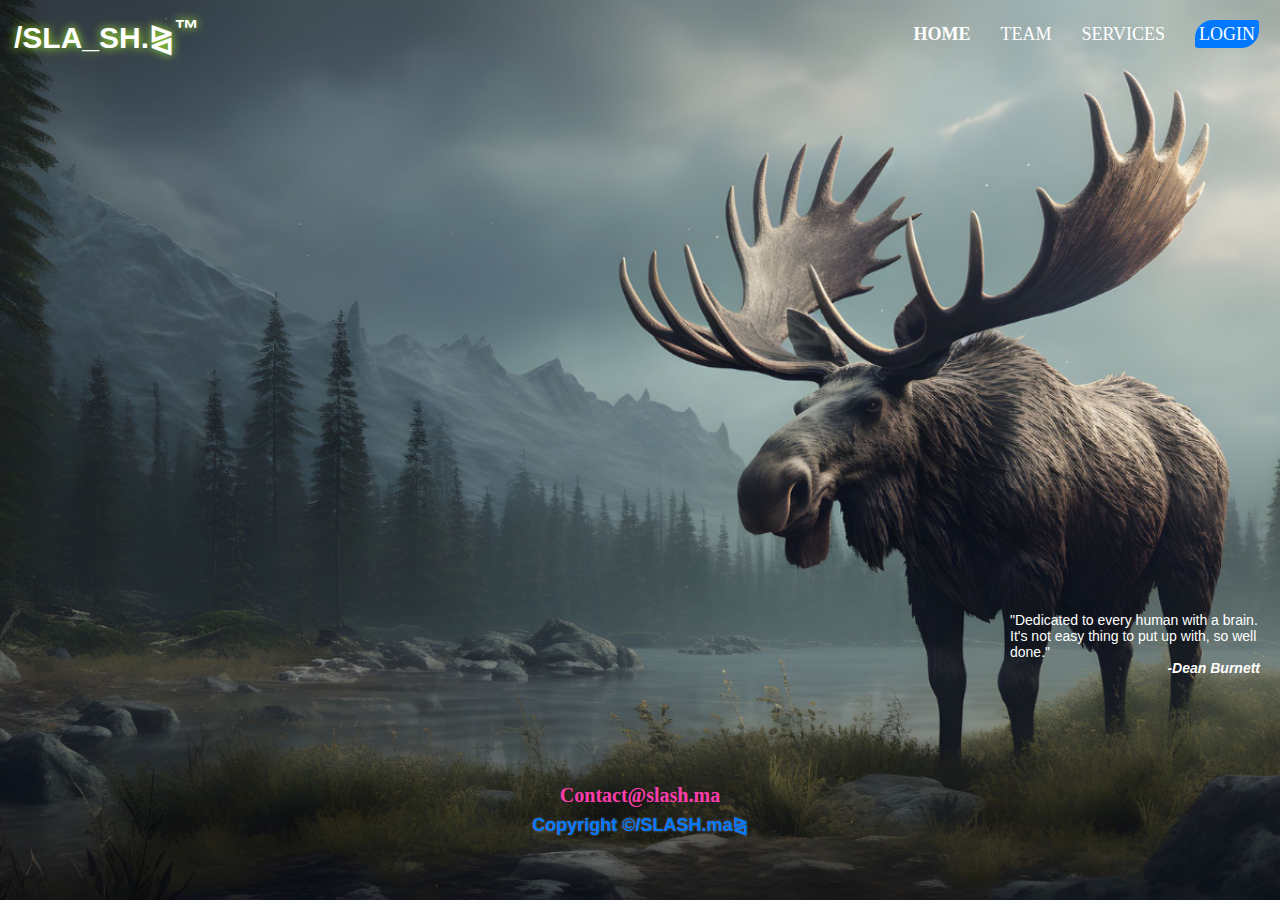
<file: index.html>
<!DOCTYPE html>
<html lang="en">
<head>
    <meta charset="UTF-8">
    <meta name="viewport" content="width=device-width, initial-scale=1.0">
    <link rel="stylesheet" href="nav.css">
    <title>/Slash.ma</title>
</head>
<body>

    <div class="navigation">
        <div class="nav-logo">
            <p>/SLA_SH.&rtriltri;<sup>&trade;</sup></p>
        </div>
        <div>
            <ul>
                <li><a href="#" class="link active">Home</a></li>
                <li><a href="team.html" class="link">Team</a></li>
                <li><a href="#" class="link">Services</a></li>
                <li><a href="login.html" class="link login">Login</a></li>
            </ul>
        </div>
    </div>
        <blockquote>
            
        </blockquote>
        <footer>
            <blockquote>
                "Dedicated to every human with a brain.
                It's not easy thing to put up with, so well done."
            </blockquote>
            <cite>-Dean Burnett</cite>
        </footer>
        <div class="copy">
            <h5>Contact@slash.ma</h5>
            <h4 class="cc">Copyright &copy;/SLASH.ma&rtriltri;</h4>
        </div>

        <div class="circle"></div>
        <div class="circle"></div>
        <div class="circle"></div>
        <div class="circle"></div>
        <div class="circle"></div>
        <div class="circle"></div>
        <div class="circle"></div>
        <div class="circle"></div>
</body>
</html>
</file>
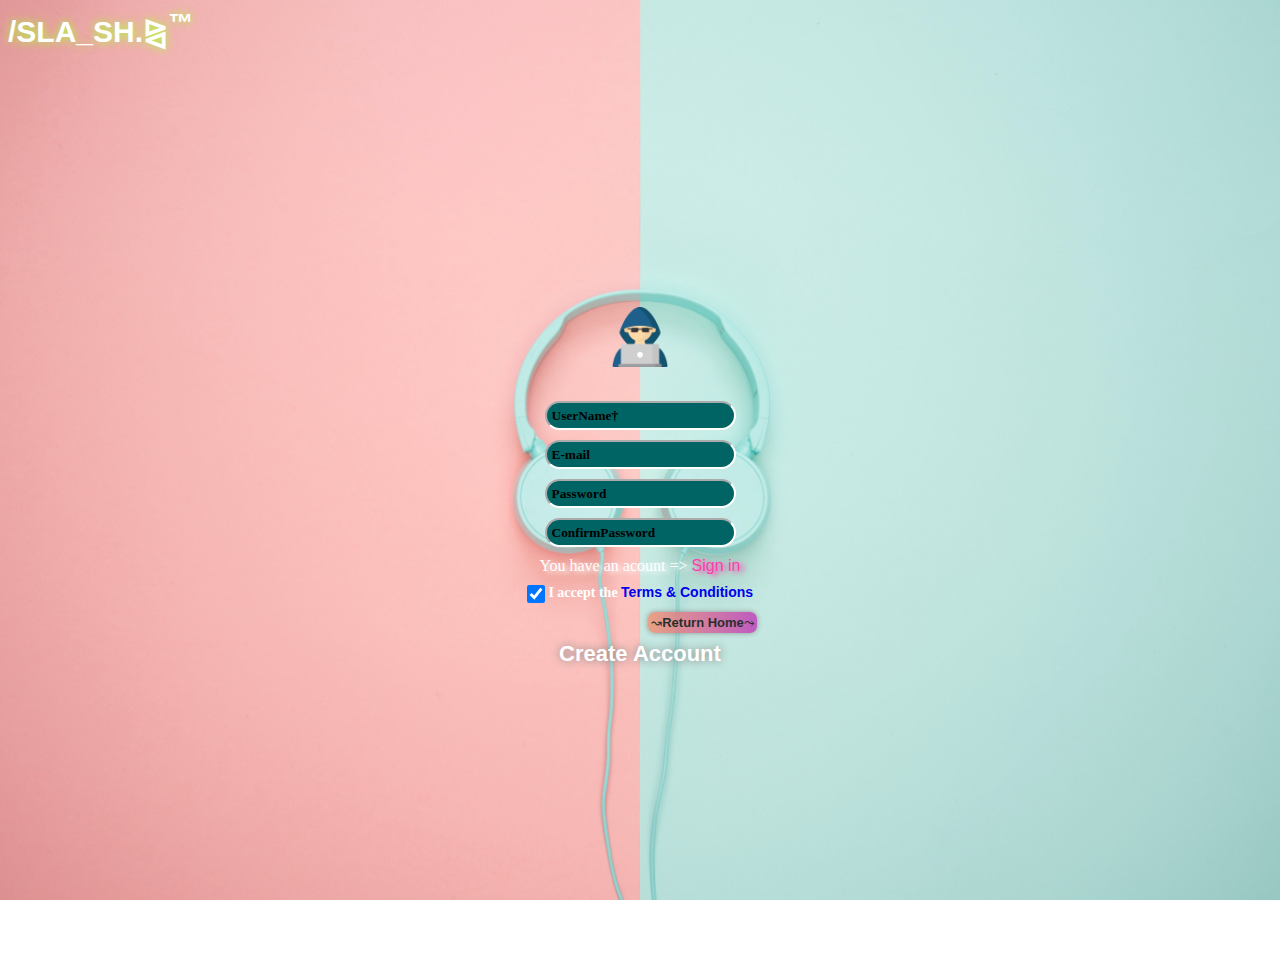
<file: inscripction.html>
<!DOCTYPE html>
<html lang="en">

<head>
    <meta charset="UTF-8">
    <meta name="viewport" content="width=device-width, initial-scale=1.0">
    <title>/Slash.ma | Sign Up</title>
    <link rel="stylesheet" href="style.css">
</head>

<body>

    <div class="nav-logo">
        <p class="logo">/SLA_SH.&rtriltri;<sup>&trade;</sup></p>
    </div>


    <div class="body">
        <div class="container">
            <img src="hacker.png" class="img1" alt="">
            <input type="text" placeholder="UserName&dagger;" autofocus>
            <input type="text" placeholder="E-mail">
            <input type="password" placeholder="Password">
            <input type="password" placeholder="ConfirmPassword">
            <p>You have an acount => <a href="login.html">Sign in</a></p>
            <h4><input type="checkbox" checked='true'> I accept the <a href="#">Terms & Conditions</a></h4>
            <a href="index.html" class="return">&rarrw;Return Home&rarrc;</a>
            <h3>Create Account</h3>
        </div>
    </div>
</body>

</html>
</file>
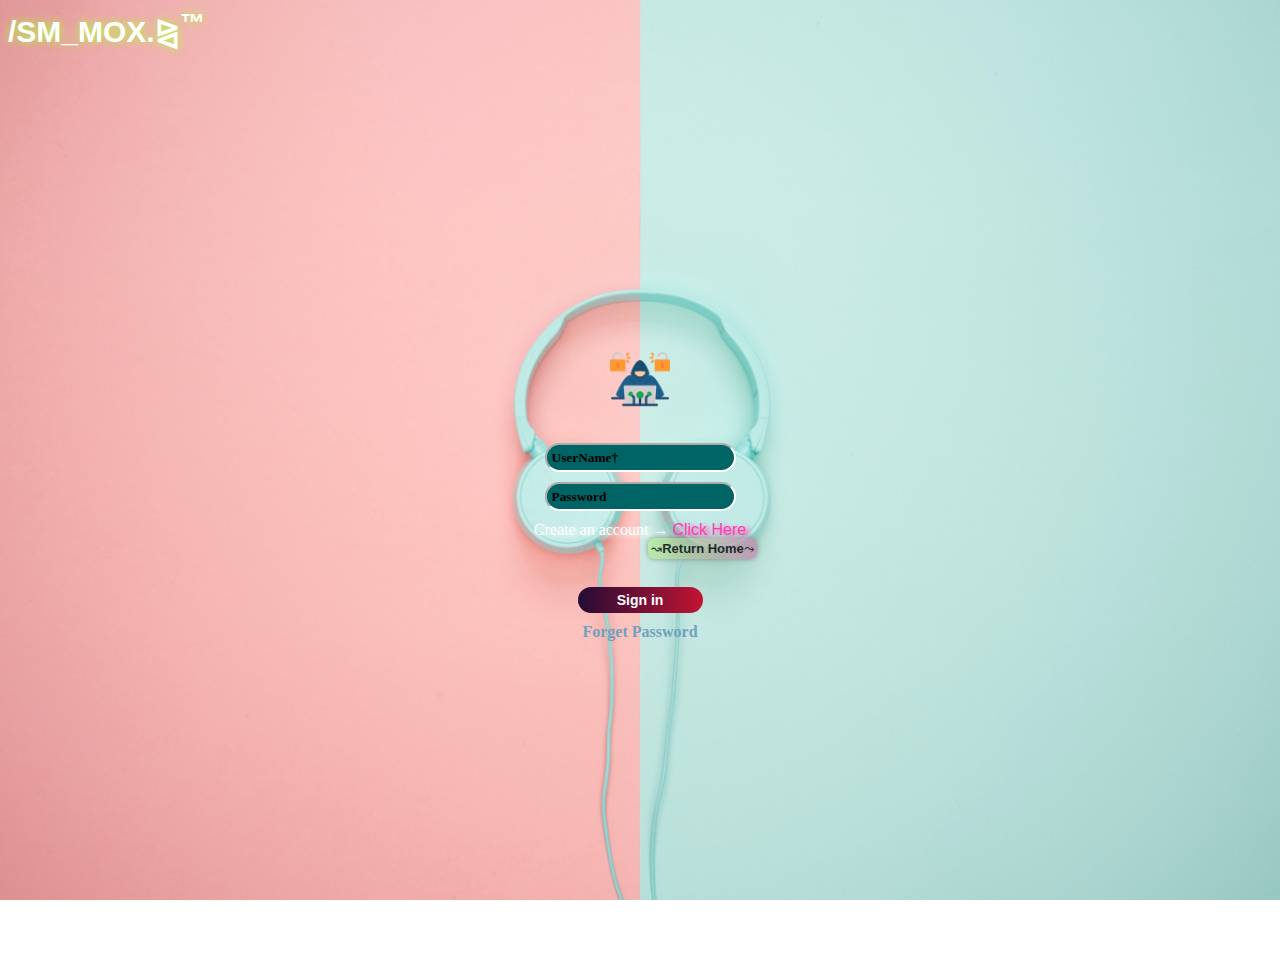
<file: login.html>
<!DOCTYPE html>
<html lang="en">

<head>
    <meta charset="UTF-8">
    <meta name="viewport" content="width=device-width, initial-scale=1.0">
    <title>/Slash.ma | Sign In</title>
    <link rel="stylesheet" href="style.css">

</head>

<body>
    <div class="navigation">
        <div class="nav-logo">
            <p class="logo">/SM_MOX.&rtriltri;<sup>&trade;</sup></p>
        </div>
    </div>
    <div class="body">
        <div class="container">
            <img src="cyber-attack (1).png" class="img1" alt="">
            <input type="text" placeholder="UserName&dagger;" autofocus>
            <input type="password" placeholder="Password">
            <p>Create an account &rarr; <a href="inscripction.html">Click Here</a></p>
            <a href="index.html" class="return1">&rarrw;Return Home&rarrc;</a>
            <input type="submit" value="Sign in">
            <a href="#" class="link">Forget Password</a>
        </div>
    </div>
</body>

</html>
</file>
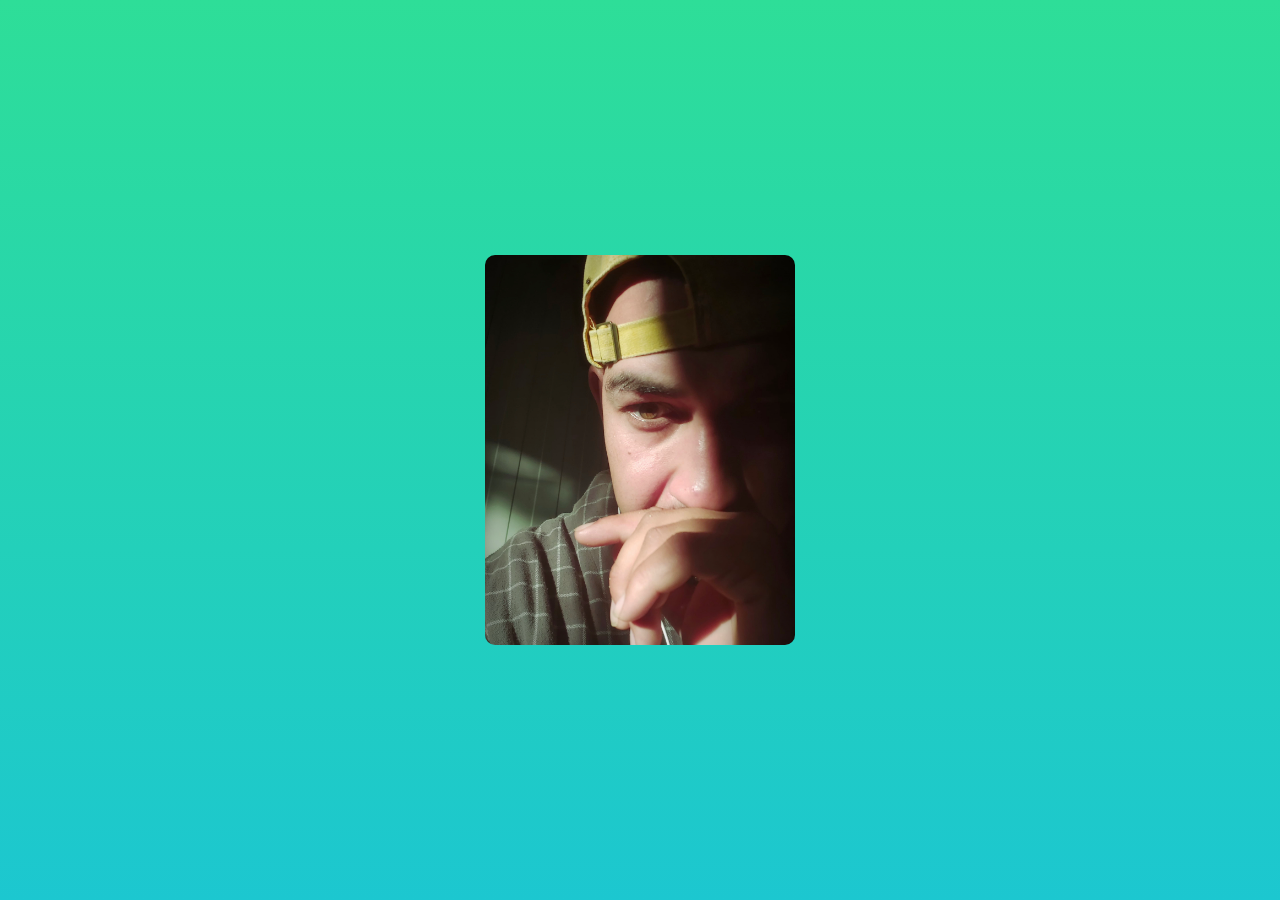
<file: team.html>
<!DOCTYPE html>
<html lang="en">

<head>
    <meta charset="UTF-8">
    <meta name="viewport" content="width=device-width, initial-scale=1.0">
    <title>/Slash.ma | Team</title>
    <link rel="stylesheet" href="team.css">
</head>

<body>
    <div class="body">
        <div class="wrapper">
            <div class="card front-face">
                <img src="IMG_E3272.JPG">
            </div>
            <div class="card back-face">
                <img src="IMG_E3272.JPG">
                <div class="info">
                    <div class="title">Mounir Lagzouli</div>
                    <p>Designer & CEO Of /SLASH.ma&rtriltri;</p>
                    <h4>Livin' In Morocco &hearts;&heartsuit;;</h4>
                    <a href="index.html" class="return">&rarrw;Return Home&rarrc;</a>
                </div>
            </div>
        </div>
    </div>
</body>

</html>
</file>
<file: nav.css>
* {
    margin: 0;
    padding: 0;
    box-sizing: border-box;
}

body {
    background-image: url(img/img1.jpg);
    background-repeat: no-repeat;
    background-position: center;
    background-size: cover;
    background-attachment: fixed;
}

.navigation {
    display: flex;
    align-items: center;
    margin: 6px;
}

.nav-logo {
    flex: 1;
    padding: 8px;
    cursor: pointer;
}

ul {
    display: flex;

}

ul li {
    display: inline;
    padding: 10px 15px;
}

ul li .link {
    text-decoration: none;
    text-transform: uppercase;
    font-size: 18px;
    color: #fff;
    position: relative;
    font-family: Cambria, Cochin, Georgia, Times, 'Times New Roman', serif;
}

.active {
    font-weight: bold;
    font-family: 'Segoe UI', Tahoma, Geneva, Verdana, sans-serif;
}

p {
    color: #fff;
    text-shadow: 0 0 10px greenyellow;
    font-size: 30px;
    font-weight: bold;
    font-family: 'Segoe UI', Tahoma, Geneva, Verdana, sans-serif;
}

ul li:hover {
    transition: .1s;
    transform: translateX(-10%);
}

.login {
    border-radius: 18px 3px;
    padding: 4px;
    background-color: #0078ff;
}

.login:hover {
    box-shadow: 0 0 10px grey;
}

footer {
    width: 250px;
    position: absolute;
    top: 68%;
    right: 20px;
    font-size: 14px;
    font-family: 'Segoe UI', Tahoma, Geneva, Verdana, sans-serif;
    color: #fff;
}

cite {
    float: right;
    color: #fff;
    font-weight: bold;
}

.copy {
    position: absolute;
    width: 250px;
    top: 90%;
    left: 50%;
    transform: translate(-50%, -50%);
}

.cc {
    font-family: 'Segoe UI', Tahoma, Geneva, Verdana, sans-serif;
    font-size: 18px;
    color: #0078ff;
    text-shadow: 0 0 2px grey;
    text-align: center;

    cursor: pointer;
}

.cc:hover {
    transform: scale(1.10);
    color: #fff;
}

h5 {
    font-size: 20px;
    color: #fe3dac;
    padding-bottom: 7px;
    text-align: left;
    cursor: pointer;
    text-align: center;
}

h5:hover {
    transform: scale(1.10);
}

@media {
    width: 250px;
}
</file>
<file: style.css>
*{
    margin: 0;
    padding: 0;
    box-sizing: border-box;
}
body{
    /*the start of editing the background: image,position......*/
    background-image: url(pexels-moose-photos-1037992.jpg);
    background-repeat: no-repeat;
    background-position: center;
    background-size: cover;
    background-attachment: fixed;
    /*the end of editing the background*/
}
.body{
    /*now we gonna make our content flex so everythings will be in the center*/
    height: 100vh;
    display: flex;
    justify-content: center;
    align-items: center;
}

.container{
    /*styling our container*/
    width: 250px;
    border-radius: 40px 40px;
    text-align: center;
}


.container input{
    /*styling inputs*/
    display: block;  /*block==> kat3niii blii input ghadii ya5ed line kamel */
    margin: 10px auto;
    padding: 5px;
    border-radius: 20px;
    border-color: #fff;
    background-color: rgba(0, 100, 100);
    outline: none;

}
.container .img1{
    /*styling our image*/
    width: 60px;
    position: relative;  /* derna lih Relative bach i5elii l espace dyal l img */
    top: -20px; /*- bach nrdoo l img f top */
}

p{
    /*styling text*/
    color: #fff;/*or #000*/
    text-shadow: 4px 2px 5px;
    font-family: cursive;
    opacity: 100%;/*li kat3enii l capacity => chafafiya*/
}

p a{
    /*styling link*/
    font-family: sans-serif;
    text-decoration: none;
    color: #fe3dac;
}

::placeholder{  /*hadii hiya l method bach ndiro style l placeholder dyal l input*/
    font-weight: bold;
    font-family: serif;
    color: black;
}


input[type="submit"]{  /*3awetanii method bach ndiroo style l input */
    width: 50%;
    cursor: pointer;
    background: #0078ff; 
    background: linear-gradient(to right, #240b36, #c31432);/* linear-gradient bach t9der dir lmix dyal 2 colors */
    /* in google chrome use webkit-linear-gradient*/
    border: none;
    color: #fff;
    font-weight: bold;
    font-size: 14px;
    font-family: 'Segoe UI', Tahoma, Geneva, Verdana, sans-serif;
    margin-top: 30px;
}
.container:hover{ /* now do some Effect on our container*/ 
    box-shadow: 0 0 15px grey;
    transition: 0.5s; /* control of the animation speed*/
    transform: scale(1.10); /*scale ==> kadir transform l size*/
    background: transparent; /* transparent ==> chafafiya*/
}


input[type="checkbox"]{
    /*style l checkbox*/
    display: inline;
    vertical-align: middle;
    width: 18px;
    height: 18px;
}

.container h4{
    font-size: 14px; 
    font-weight: bold;
    color: #fff;
}

h4 a{
    /*link style*/
    text-decoration: none;
    font-weight: bold;
    font-family: Arial, Helvetica, sans-serif;
}

h3{
    /*'Creat account' style*/
    cursor: pointer; /* kadir wahed l hand */
    font-size: 22px;
    padding-top: 10px;
    padding-bottom: 10px;
    margin-bottom: 10px;
    color: #fff;
    text-shadow: 0 0 10px gray;
    font-weight: bold;
    font-family: 'Segoe UI', Tahoma, Geneva, Verdana, sans-serif;
}

.link{
    padding-bottom: 5px;
    display: block;
    text-decoration: none;
    color: #71a1bd;
    font-weight: bold;
    
}
.return{
    text-decoration: none;
    color: black;
    margin-left: 50%;
    padding: 3px;
    border-radius: 7px;
    background: #0078ff;
    background: linear-gradient(to left, #bd38b8, #f1916d);
    box-shadow: 0 0 5px grey;
    font-family: Arial;
    font-size: 13px;
    font-weight: 550;
    opacity: 80%;
}
.return1{
    text-decoration: none;
    color: black;
    margin-left: 50%;
    padding: 3px;
    border-radius: 7px;
    background: #0078ff;
    background: linear-gradient(to left, #c38eb4, rgba(172, 238, 136, 0.8));
    opacity: 80%;
    box-shadow: 0 0 5px grey;
    font-family: Arial;
    font-weight: 550;
    font-size: 13px;
}


.nav-logo{
    flex: 1;
    padding: 8px;
    cursor: pointer;
}
.logo{
    color: #fff;
    text-shadow: 0 0 10px greenyellow;
    font-size: 30px;
    font-weight: bold;
    font-family: 'Segoe UI', Tahoma, Geneva, Verdana, sans-serif;
}
</file>
<file: team.css>
*{
    padding: 0;
    margin: 0;
    box-sizing: border-box;
    font-family: 'Segoe UI', Tahoma, Geneva, Verdana, sans-serif;

}
.body{
    display: grid;
    place-items: center;
    height: 100vh;
    background: linear-gradient(360deg, #1cc7d0, #2ede98);
}
.wrapper{
    height: 400px;
    width: 320px;
    position: relative;
    transform-style: preserve-3d;
    perspective: 1000px;
    
}
.wrapper .card{
    height: 100%;
    width: 100%;
    position: absolute;
    background: transparent;
    border-radius: 10px;
    transform: rotateY(0deg);
    padding: 5px;
    transform-style: preserve-3d;
    transition: 0.7s cubic-bezier(0.4,0.2,0.2,1);
}
.wrapper:hover > .front-face{
    transform: rotateY(-180deg);
    opacity: 90%;
    filter: blur(15px);

    
}
.wrapper .card img{
    height: 100%;
    width: 100%;
    object-fit: cover;
    border-radius: 10px;

}
.wrapper .back-face{
    display: flex;
    flex-direction: column;
    align-items: center;
    justify-content: center;
    gap:7%;
    transform: rotateY(-90deg);
    box-shadow: 0 0 10px grey;

}
.wrapper:hover > .back-face{
    transform: rotateY(0deg);
    box-shadow: 0 0 10px grey;
    background-color: transparent;
}
.wrapper .back-face img{
    height: 150px;
    width: 150px;
    border-radius: 50%; 
    padding: 5px; 
    background: linear-gradient(360deg, #1cc7d0, #2ede98);

}
.wrapper .back-face .info{
    text-align: center;
}
.title{
    font-size: 30px;
    font-weight: 500;

}
.return{
    text-decoration: none;
    color: black;
    margin-left: 50%;
    padding: 6px;
    border-radius: 7px;
    background-color: aqua;
    box-shadow: 0 0 5px grey;
    font-family: Arial;
    font-size: 13px;
}
</file>
